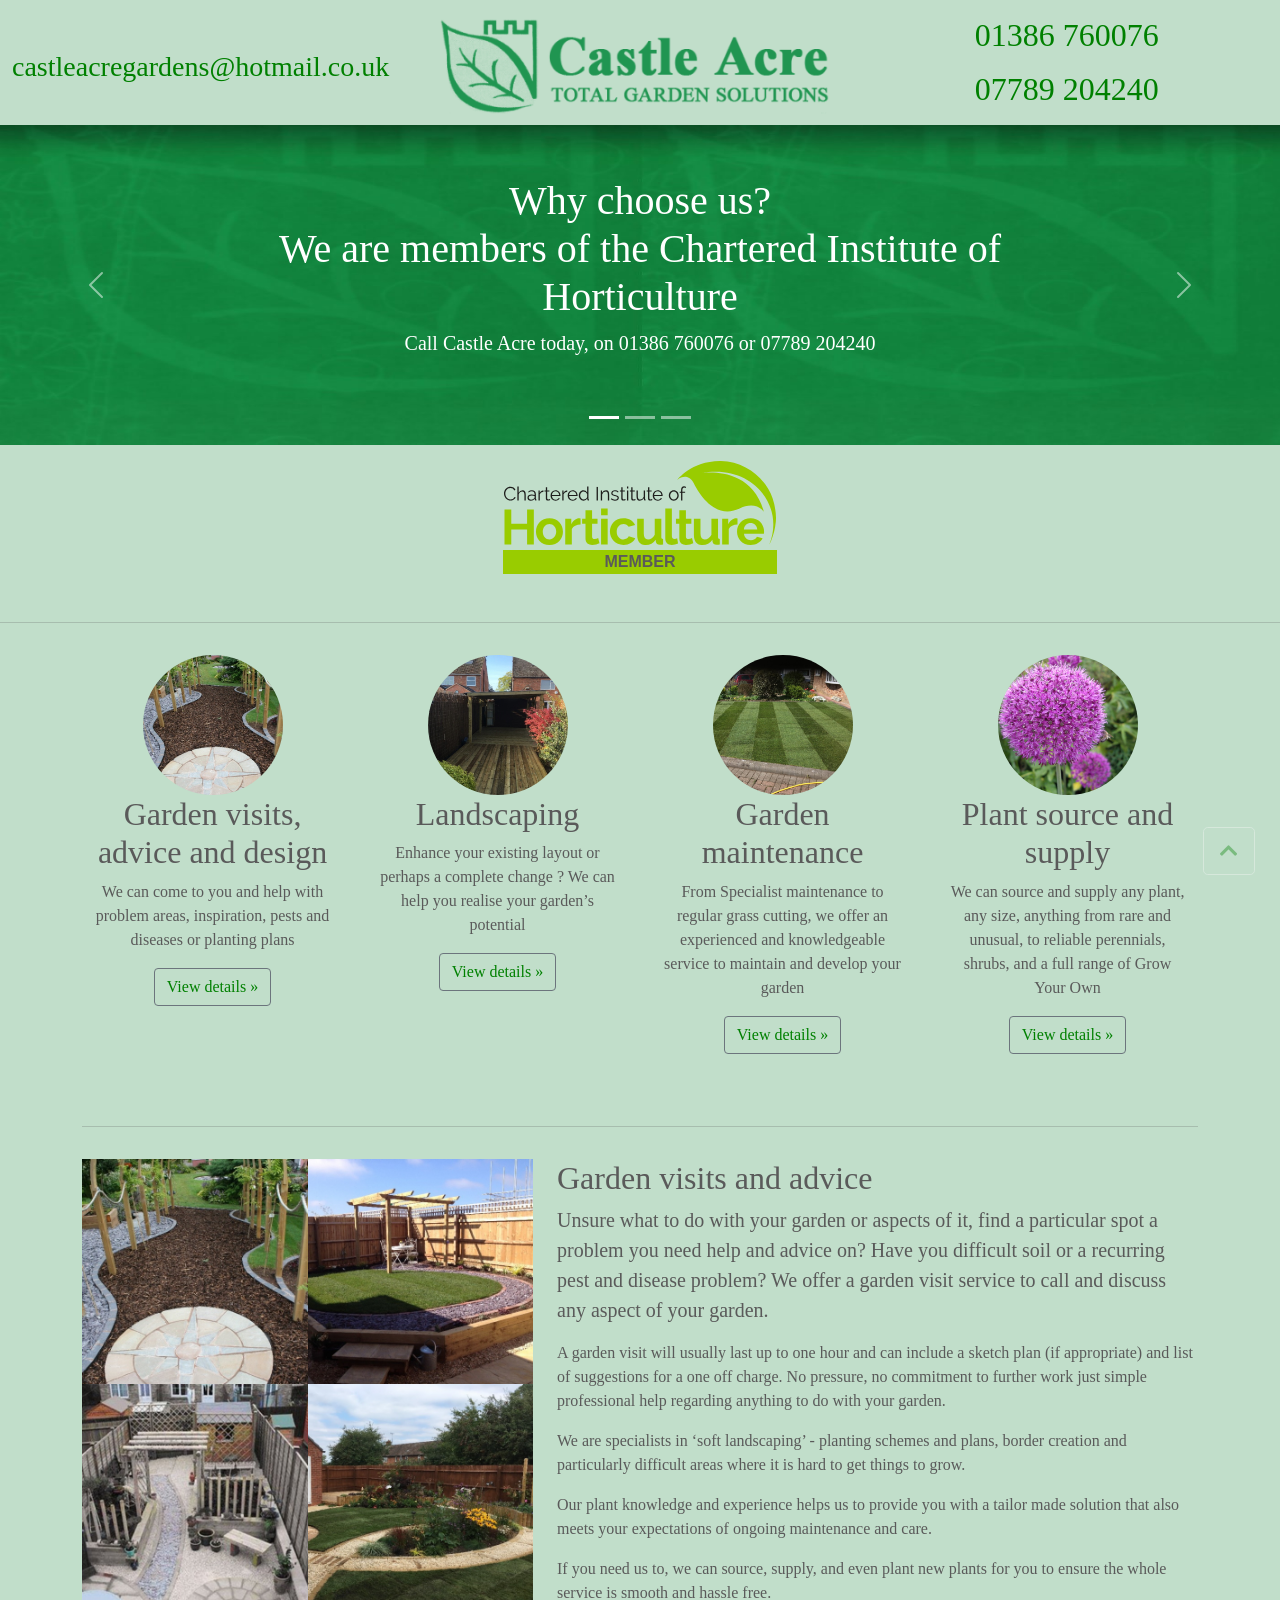
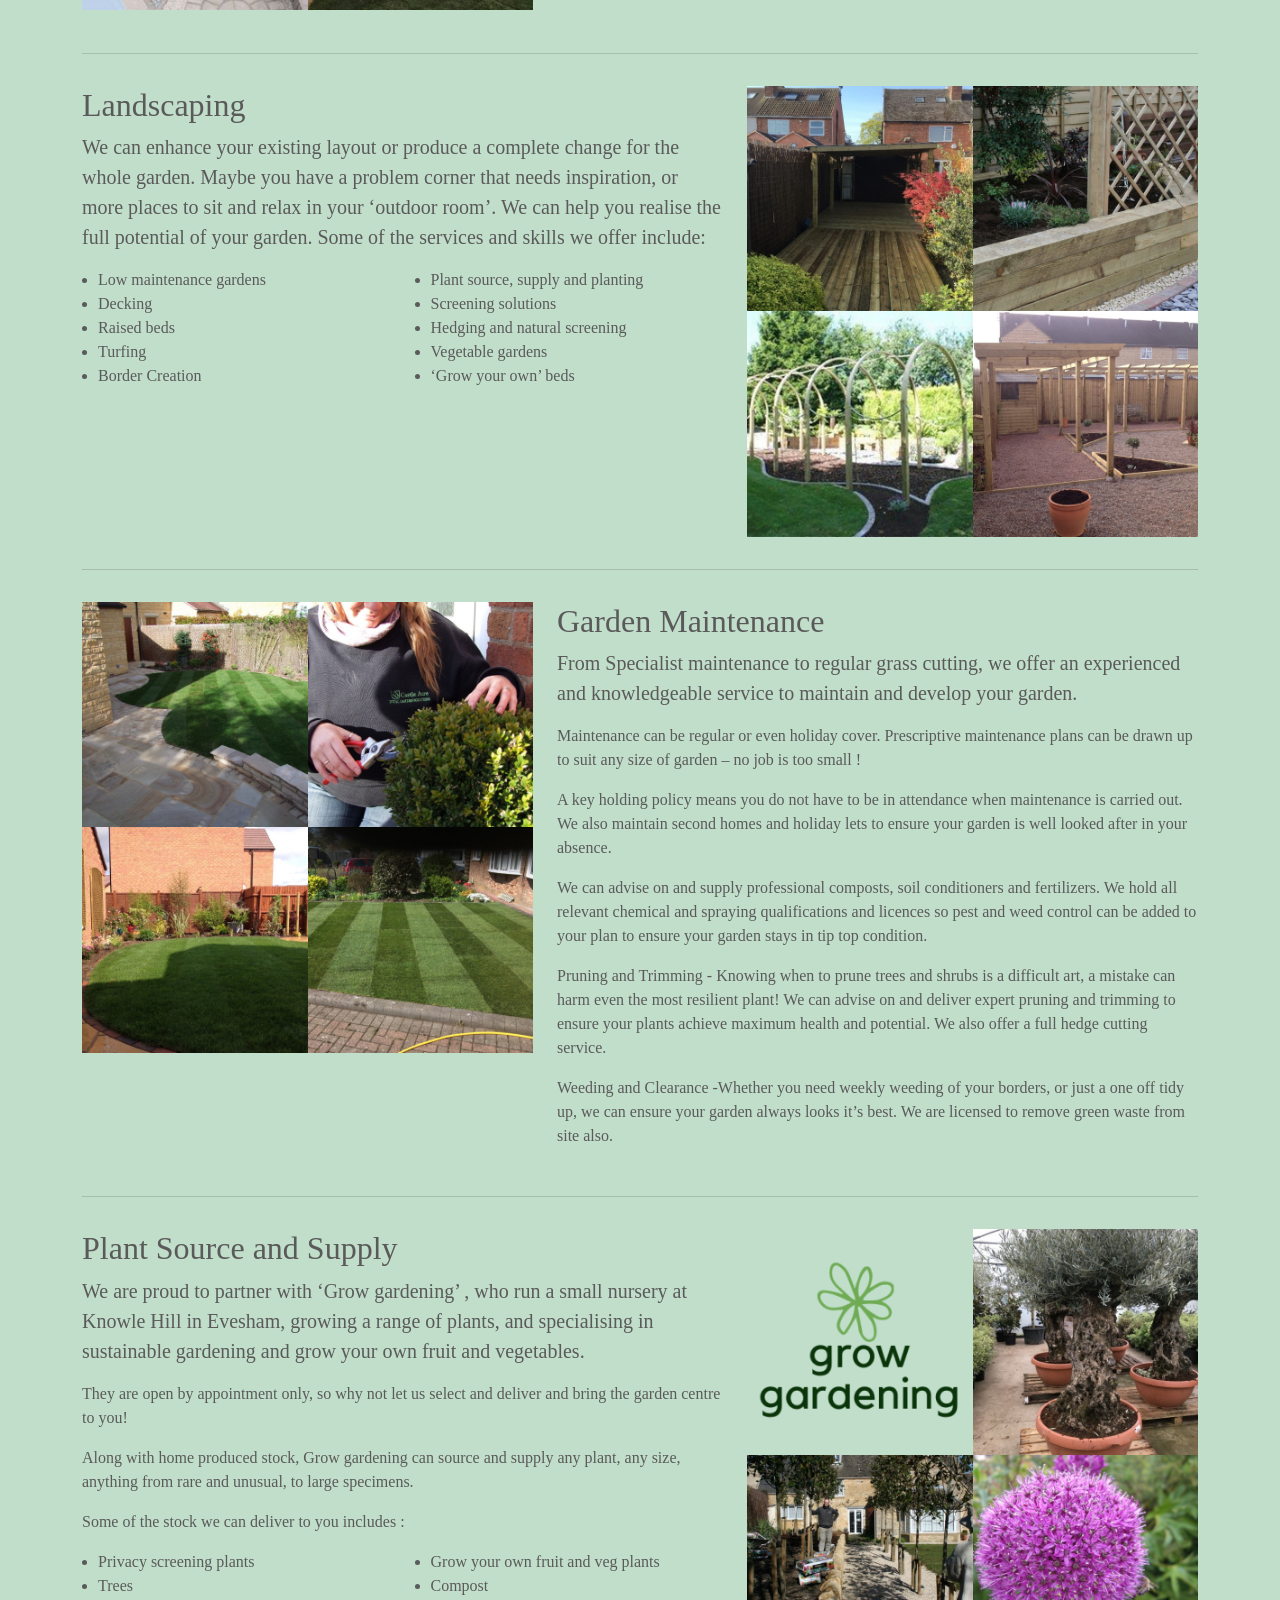
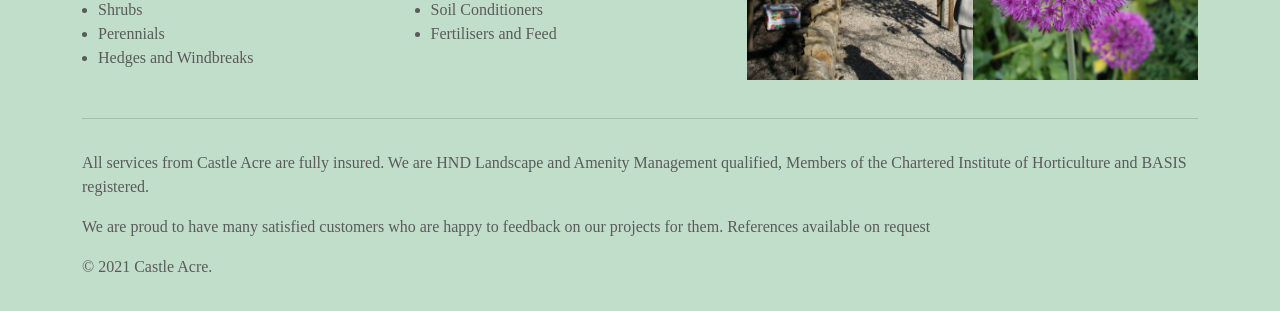
<file: index.html>
<!doctype html>
<html lang="en">

<head>
    <meta charset="utf-8">
    <meta name="viewport" content="width=device-width, initial-scale=1.0">
    <meta name="keywords"
        content="horticulture, garden design, hedge cutting, lawn care, weed control, landscape design, garden design ideas, Evesham, Pershore, Broadway, Alcester, Gloucester, Castle Acre," />
    <meta name="description"
        content="Long established company offering professional services in all areas of horticulture. Gardens designs tailored to the individual. Call: 01386 760 076" />
    <meta name="twitter:card" content="summary" />
    <meta name="twitter:image" content="https://www.castleacregardening.co.uk/images/castlesquare.png" />
    <meta name="twitter:title" content="Garden &amp; Landscape Design – Evesham | Castle Acre" />
    <meta name="twitter:description"
        content="Long established company offering professional services in all areas of horticulture. Gardens designs tailored to the individual. Call: 01386 760 076" />
    
    <meta property="og:description"
        content="Long established company offering professional services in all areas of horticulture. Gardens designs tailored to the individual. Call: 01386 760 076" />
    <meta property="og:title" content="Garden &amp; Landscape Design – Evesham | Castle Acre" />
    <meta property="og:url"   content="https://www.castleacregardening.co.uk"/>
    <meta property="og:image" content="https://www.castleacregardening.co.uk/images/castlesquare.png" />
    <meta property="og:type"  content="website" />
    <meta property="og:locale" content="en_GB" />
    <meta name="robots" content="index" />
    <meta name="google-site-verification" content="F1bpp_HHGqVq9BwecPiX5k2wGTqiRFcR5PO2248V2AA" />
    

    <title>Garden &amp; Landscape Design – Evesham | Castle Acre</title>

    <link rel="canonical" href="https://www.castleacregardening.co.uk">

    <!-- Bootstrap core CSS -->
    <link href="./assets/dist/css/bootstrap.min.css" rel="stylesheet">
    <link href="https://use.fontawesome.com/releases/v5.2.0/css/all.css" rel="stylesheet">

    <link rel="icon" type="image/png" sizes="32x32" href="favicon-32x32.png">
    <link rel="icon" type="image/png" sizes="16x16" href="favicon-16x16.png">

    <!-- Custom styles for this template -->
    <link href="carousel.css" rel="stylesheet">
</head>

<body style="background-color:#c1deca;">
    <header>
        <nav  id="topSection" style="background-color:#c1deca;">
            <!--class="fixed-top" -->
            <div class="container-fluid">
                <div class="row">
                    <div class="col-lg my-auto d-none d-xl-block">
                        <h3><a href="mailto:castleacregardens@hotmail.co.uk">castleacregardens@hotmail.co.uk</a>
                        </h3>
                    </div>
                    <div class="col-lg">
                        <img src="images/castleacre_450.png" class="center img-fluid" alt="castle acre gardening logo"/>
                    </div>
                    <div class="col-lg my-auto">
                        <div class="row text-center" style="padding-bottom: 8px;">
                            <h2><a href="tel:01386760076">01386 760076</a></h2>
                        </div>
                        <div class="row text-center" style="padding-bottom: 8px;">
                            <h2><a href="tel:07789204240">07789 204240</a></h2>
                        </div>
                        <div class="row text-center d-xl-none">
                            <h3><a href="mailto:castleacregardens@hotmail.co.uk">castleacregardens@hotmail.co.uk</a>
                            </h3>
                        </div>
                    </div>
                </div>
            </div>
        </nav>
    </header>

    <main>
        <div id="myCarousel" class="carousel slide " data-bs-ride="carousel">
            <ol class="carousel-indicators d-none d-lg-flex">
                <li data-bs-target="#myCarousel" data-bs-slide-to="0" class="active"></li>
                <li data-bs-target="#myCarousel" data-bs-slide-to="1"></li>
                <li data-bs-target="#myCarousel" data-bs-slide-to="2"></li>
            </ol>
            <div class="carousel-inner">
                <div class="carousel-item active">

                    <img src="images/leaves.jpg" class="bd-placeholder-img" alt="a green background with leaves embossed on them"/>

                    <div class="container">
                        <div class="carousel-caption">
                            <h2 class="h1">Why choose us? <br/> We are members of the Chartered Institute of Horticulture</h2>
                            <p> Call Castle Acre today, on <a href="tel:01386760076" class="carousel-link">01386&nbsp;760076</a> or <a href="tel:07789204240" class="carousel-link">07789&nbsp;204240</a></p>
                        </div>
                    </div>
                </div>
                <div class="carousel-item">
                    <img src="images/leaves.jpg" class="bd-placeholder-img"  alt="a green background with leaves embossed on them"/>

                    <div class="container">
                        <div class="carousel-caption">
                            <h2 class="h1">Why choose us? <br/>We have over 35 years of Specialist knowledge and Experience</h2>
                            <p> Call Castle Acre today, on <a href="tel:01386760076" class="carousel-link">01386&nbsp;760076</a> or <a href="tel:07789204240" class="carousel-link">07789&nbsp;204240</a></p>
                        </div>
                    </div>
                </div>
                <div class="carousel-item">
                    <img src="images/leaves.jpg" class="bd-placeholder-img"  alt="a green background with leaves embossed on them"/>

                    <div class="container">
                        <div class="carousel-caption">
                            <h2 class="h1">Why choose us? <br/> We have Professional Qualifications gained at Pershore College of Horticulture
                            </h2>
                            <p> Call Castle Acre today, on <a href="tel:01386760076" class="carousel-link">01386&nbsp;760076</a> or <a href="tel:07789204240" class="carousel-link">07789&nbsp;204240</a></p>
                        </div>
                    </div>
                </div>
            </div>
            <a class="carousel-control-prev" href="#myCarousel" role="button" data-bs-slide="prev">
                <span class="carousel-control-prev-icon" aria-hidden="true"></span>
                <span class="visually-hidden">Previous</span>
            </a>
            <a class="carousel-control-next" href="#myCarousel" role="button" data-bs-slide="next">
                <span class="carousel-control-next-icon" aria-hidden="true"></span>
                <span class="visually-hidden">Next</span>
            </a>
        </div>


        <div class="container">
            <div class="row">
                <div class="col">
                    <img src="images/CIH.svg" height="84" class="center" alt="logo of the Chartered Institute of Horticulture"/>

                </div>
            </div>
            <div class="row">
                <div class="col">
                    <!-- <p class="text-center"  style="width:400px; font-weight: bold; margin-top:5px;font-family: sans-serif; margin-left:60px; margin-right:60px; background-color:#99CC00;">MEMBER</p>                  -->
                    <div class="d-flex justify-content-center ">
                        <p class="text-center"
                            style="width:274px; font-weight: bold; margin-top:5px;font-family: sans-serif; background-color:#99CC00;">
                            MEMBER</p>
                    </div>
                </div>
            </div>
        </div>

        <hr class="featurette-divider">

        <!-- Marketing messaging and featurettes
  ================================================== -->
        <!-- Wrap the rest of the page in another container to center all the content. -->

        <div class="container marketing">

            <!-- Three columns of text below the carousel -->
            <div class="row">
                <div class="col-lg-3">
                    <img src="images/GardenVisitsAdviceAndDesign/Picture1_500x500.jpg"
                        class="bd-placeholder-img rounded-circle" width="140" height="140"
                        alt="Bark path framed by cobbles and blue slate shingle" />
                    <h2>Garden visits, advice and design</h2>
                    <p>We can come to you and help with problem areas, inspiration, pests and diseases or planting plans
                    </p>
                    <p><a class="btn btn-secondary anchor" href="#advice" role="button">View details &raquo;</a></p>
                </div><!-- /.col-lg-4 -->

                <div class="col-lg-3">
                    <img src="images/Landscaping/Picture6_500x500.jpg" class="bd-placeholder-img rounded-circle"
                        width="140" height="140" 
                        alt="A raised wooden deck under a wooden pergola"/>
                    <h2>Landscaping</h2>
                    <p>Enhance your existing layout or perhaps a complete change ? We can help you realise your garden’s
                        potential</p>
                    <p><a class="btn btn-secondary anchor" href="#landscaping" role="button">View details &raquo;</a>
                    </p>
                </div><!-- /.col-lg-4 -->

                <div class="col-lg-3">
                    <img src="images/GardenMaintenance/Picture15.jpg" class="bd-placeholder-img rounded-circle"
                        width="140" height="140" 
                        alt="A brick block driveway leading onto a well manicured lawn"/>
                    <h2>Garden maintenance</h2>
                    <p>From Specialist maintenance to regular grass cutting, we offer an experienced and knowledgeable
                        service to maintain and develop your garden</p>
                    <p><a class="btn btn-secondary" href="#garden" role="button">View details &raquo;</a></p>
                </div><!-- /.col-lg-4 -->

                <div class="col-lg-3">
                    <img src="images/PlantSourceAndSupply/Picture19_500x500.jpg"
                        class="bd-placeholder-img rounded-circle" width="140" height="140"
                        alt="A huge round purple alium flower in front of dark green foliage" />
                    <h2>Plant source and supply</h2>
                    <p>We can source and supply any plant, any size, anything from rare and unusual, to reliable
                        perennials, shrubs, and a full range of Grow Your Own</p>
                    <p><a class="btn btn-secondary" href="#nursery" role="button">View details &raquo;</a></p>
                </div><!-- /.col-lg-4 -->
            </div><!-- /.row -->


            <!-- START THE FEATURETTES -->

            <!-- <div id="btnTop" class="fixed-action-btn smooth-scroll" style="bottom: 45px; right: 24px;display: none;">
                <a href="#topSection" class="btn-floating btn-large red">
                  <i class="fa fa-arrow-up"></i>
                </a>
              </div> -->

              <a id="back-to-top" href="#" class="btn btn-light btn-lg back-to-top" role="button"><i class="fas fa-chevron-up"></i></a>

            <hr class="featurette-divider" id="advice">
            <div class="row featurette">
                <div class="col-md-7 order-md-2">
                    <h2>Garden visits and advice</h2>
                    <p class="lead">Unsure what to do with your garden or aspects of it, find a particular spot a
                        problem you need help and advice on? Have you difficult soil or a recurring pest and disease
                        problem? We offer a garden visit service to call and discuss any aspect of your garden.
                    </p>
                    <p>
                        A garden visit will usually last up to one hour and can include a sketch plan (if appropriate)
                        and list of suggestions for a one off charge. No pressure, no commitment to further work just
                        simple professional help regarding anything to do with your garden.
                    </p>
                    <p>
                        We are specialists in ‘soft landscaping’ - planting schemes and plans, border creation and
                        particularly difficult areas where it is hard to get things to grow.
                    </p>
                    <p>
                        Our plant knowledge and experience helps us to provide you with a tailor made solution that also
                        meets your expectations of ongoing maintenance and care.
                    </p>
                    <p>
                        If you need us to, we can source, supply, and even plant new plants for you to ensure the whole
                        service is smooth and hassle free.
                    </p>
                </div>
                <div class="col-md-5 order-md-1">
                    <div class="row g-0">
                        <div class="col"><img src="images/GardenVisitsAdviceAndDesign/Picture1_500x500.jpg"
                            alt="Bark path framed by cobbles and blue slate shingle with a stone circle featuring a sundial motif and a rustic fence bordering the path onto a landscaped lawn."
                                class="img-fluid" />
                        </div>
                        <div class="col"><img src="images/GardenVisitsAdviceAndDesign/Picture2_500x500.jpg"
                            alt="Wooden steps up to a raised path of blue slate shingle and cobbles, surrounding a lush lawn with a wooden pergola creating shade over a private seating area in the corner of the garden"
                                class="img-fluid" />
                        </div>
                    </div>
                    <div class="row g-0">
                        <div class="col"><img src="images/GardenVisitsAdviceAndDesign/Picture3_500x500.jpg"
                            alt="An aerial shot of a landscaped garden featuring a stone circle and winding paths, a rustic wooden pergola and raised wooden beds full of shrubs backed by trellis for privacy"
                                class="img-fluid" />
                        </div>
                        <div class="col"><img src="images/GardenVisitsAdviceAndDesign/Picture4_500x500.jpg"
                            alt="A circular lawn bordered by a low wooden bed of shrubs and perennials, with a winding limestone and cobble path dissecting a lush green lawn and feature plant beds full of colourful shrubs and perennials"
                                class="img-fluid" />
                        </div>
                    </div>
                </div>
            </div>

            <hr class="featurette-divider" id="landscaping">
            <div class="row featurette">
                <div class="col-md-7 ">
                    <h2>Landscaping</h2>
                    <p class="lead">We can enhance your existing layout or produce a complete change for the whole
                        garden. Maybe you have a problem corner that needs inspiration, or more places to sit and relax
                        in your ‘outdoor room’. We can help you realise the full potential of your garden. Some of the
                        services and skills we offer include: </p>
                    <div class="row">
                        <ul class="col-md-6">
                            <li>Low maintenance gardens </li>
                            <li>Decking </li>
                            <li>Raised beds </li>
                            <li>Turfing </li>
                            <li>Border Creation </li>
                        </ul>
                        <ul class="col-md-6">
                            <li>Plant source, supply and planting</li>
                            <li>Screening solutions</li>
                            <li>Hedging and natural screening</li>
                            <li>Vegetable gardens</li>
                            <li>‘Grow your own’ beds</li>
                        </ul>
                    </div>
                </div>
                <div class="col-md-5 order-md-1">
                    <div class="row g-0">
                        <div class="col"><img src="images/Landscaping/Picture6_500x500.jpg" class="img-fluid" alt="A raised wooden deck under a wooden pergola with shady roof and bordered by colourful shrubs and trees" />
                        </div>
                        <div class="col"><img src="images/Landscaping/Picture7_500x500.jpg" class="img-fluid" alt="A raised wooden bed packed full of shrubs and grasses with a trellis to grow climbers up and bordered by a limestone, cobble and blue slate shingle path"  />
                        </div>
                    </div>
                    <div class="row g-0">
                        <div class="col"><img src="images/Landscaping/Picture8_500x500.jpg" class="img-fluid" alt="A wooden rose arch walkway over a winding bark path defined by cobble and brick borders next to a lush green lawn and plant beds full of shrubs and perennials"/>
                        </div>
                        <div class="col"><img src="images/Landscaping/Picture9_500x500.jpg" class="img-fluid" alt="A wooden pergola arch covering a structural garden with angular wooden beds and planted with ornamental trees"/>
                        </div>
                    </div>
                </div>
            </div>

            <hr class="featurette-divider" id="garden">
            <div class="row featurette">
                <div class="col-md-7 order-md-2">
                    <h2>Garden Maintenance</h2>
                    <p class="lead">
                        From Specialist maintenance to regular grass cutting, we offer an experienced and knowledgeable
                        service to maintain and develop your garden.
                    </p>
                    <p>
                        Maintenance can be regular or even holiday cover. Prescriptive maintenance plans can be drawn up
                        to suit any size of garden – no job is too small !
                    </p>
                    <p>
                        A key holding policy means you do not have to be in attendance when maintenance is carried out.
                        We also maintain second homes and holiday lets to ensure your garden is well looked after in
                        your absence.
                    </p>
                    <p>
                        We can advise on and supply professional composts, soil conditioners and fertilizers. We hold
                        all relevant chemical and spraying qualifications and licences so pest and weed control can be
                        added to your plan to ensure your garden stays in tip top condition.
                    </p>
                    <p>
                        Pruning and Trimming - Knowing when to prune trees and shrubs is a difficult art, a mistake can
                        harm even the most resilient plant! We can advise on and deliver expert pruning and trimming to
                        ensure your plants achieve maximum health and potential. We also offer a full hedge cutting
                        service.
                    </p>
                    <p>
                        Weeding and Clearance -Whether you need weekly weeding of your borders, or just a one off tidy
                        up, we can ensure your garden always looks it’s best. We are licensed to remove green waste from
                        site also.
                    </p>
                </div>
                <div class="col-md-5">
                    <div class="row g-0">
                        <div class="col"><img src="images/GardenMaintenance/Picture11.jpg" class="img-fluid" alt="Indian sandstone paving with a low Cotswold stone wall and a sculpted lush green lawn border by rustic fencing and trellis with plants and perennials"/>
                        </div>
                        <div class="col"><img src="images/GardenMaintenance/Picture13.jpg" class="img-fluid" alt="A trimmed box hedge shaped into a ball being pruned by someone with red secateurs"/>
                        </div>
                    </div>
                    <div class="row g-0">
                        <div class="col"><img src="images/GardenMaintenance/Picture14.jpg" class="img-fluid" alt="A lush green lawn bordered by colourful plants and perennials and edged with neat brick blocks, and a Cotswold stone paved patio"/>
                        </div>
                        <div class="col"><img src="images/GardenMaintenance/Picture15.jpg" class="img-fluid" alt=" A brick block driveway leading onto a well manicured lawn with shrubs and low growing plants in the distance"/>
                        </div>
                    </div>
                </div>
            </div>

            <hr class="featurette-divider" id="nursery">
            <div class="row featurette">
                <div class="col-md-7 order-md-1">
                    <h2>Plant Source and Supply</h2>
                    <p class="lead">We are proud to partner with ‘Grow gardening’ , who run a small nursery at Knowle
                        Hill in Evesham, growing a range of plants, and specialising in sustainable gardening and grow
                        your own fruit and vegetables. </p>
                    <p>They are open by appointment only, so why not let us select and deliver and bring the garden
                        centre to you!
                    </p>
                    <p>
                        Along with home produced stock, Grow gardening can source and supply any plant, any size,
                        anything from rare and unusual, to large specimens.
                    </p>
                    <p>
                        Some of the stock we can deliver to you includes :
                    </p>
                    <div class="row ">
                        <ul class="col">
                            <li>Privacy screening plants</li>
                            <li>Trees</li>
                            <li>Shrubs</li>
                            <li>Perennials</li>
                            <li>Hedges and Windbreaks</li>
                        </ul>
                        <ul class="col">
                            <li>Grow your own fruit and veg plants</li>
                            <li>Compost</li>
                            <li>Soil Conditioners</li>
                            <li>Fertilisers and Feed</li>
                        </ul>
                    </div>
                </div>
                <div class="col-md-5 order-md-2">
                    <div class="row g-0">
                        <div class="col"><a href="https://www.growgardening.co.uk"><img src="images/growsquare.png"
                                class="img-fluid" 
                                alt="A grow gardening logo of green writing with a cartoon flower behind"/></a>
                        </div>
                        <div class="col"><img src="images/PlantSourceAndSupply/Picture17_500x500.jpg"
                                class="img-fluid" 
                                alt="Mature Olive trees in terracotta pots on wooden bases surrounded by other new plants to
                                buy in pots"/>
                        </div>
                    </div>
                    <div class="row g-0">
                        <div class="col"><img src="images/PlantSourceAndSupply/Picture18_500x500.jpg"
                                class="img-fluid" 
                                alt="An avenue of trees planted along a Cotswold stone walled driveway"/>
                        </div>
                        <div class="col"><img src="images/PlantSourceAndSupply/Picture19_500x500.jpg"
                                class="img-fluid" 
                                alt="A huge round purple alium flower in front of dark green foliage"/>
                        </div>
                    </div>

                </div>
            </div>

            <hr class="featurette-divider">

            <!-- /END THE FEATURETTES -->

        </div><!-- /.container -->

        <!-- FOOTER -->
        <footer class="container">
            <p>All services from Castle Acre are fully insured. We are HND Landscape and Amenity Management qualified,
                Members of the Chartered Institute of Horticulture and BASIS registered.</p>
            <p>We are proud to have many satisfied customers who are happy to feedback on our projects for them.
                References available on request</p>
            <!-- <p>&copy; 2017-2020 Castle Acre. &middot; <a href="#">Privacy</a> &middot; <a href="#">Terms</a></p> -->
            <p>&copy; 2021 Castle Acre.</p>
        </footer>
    </main>

    <script src="./assets/dist/js/bootstrap.bundle.min.js"></script>
    <script
    src="https://code.jquery.com/jquery-3.5.1.min.js"
    integrity="sha256-9/aliU8dGd2tb6OSsuzixeV4y/faTqgFtohetphbbj0="
    crossorigin="anonymous"></script>

    <script>
        $(document).ready(function(){
            $(window).scroll(function () {
                    if ($(this).scrollTop() > 50) {
                        $('#back-to-top').fadeIn();
                    } else {
                        $('#back-to-top').fadeOut();
                    }
                });
                // scroll body to 0px on click
                $('#back-to-top').click(function () {
                    $('body,html').animate({
                        scrollTop: 0
                    }, 400);
                    return false;
                });
        });
    </script>

    <!-- JSON-LD markup generated by Google Structured Data Markup Helper. -->
    <script type="application/ld+json">
    {
      "@context" : "http://schema.org",
      "@type" : "LocalBusiness",
      "name" : "Castle Acre Gardening",
      "telephone" : "01386 760076",
      "email" : "castleacregardens@hotmail.co.uk",
      "image" : "https://www.castleacregardening.co.uk/images/castleacre_450.png"
    }
    </script>
</body>
</html>
</file>
<file: carousel.css>
/* GLOBAL STYLES
-------------------------------------------------- */
/* Padding below the footer and lighter body text */

body {
  padding-top: 1rem;
  padding-bottom: 1rem;
  color: #5a5a5a;
  font-family: "Times New Roman";
}


/* CUSTOMIZE THE CAROUSEL
-------------------------------------------------- */

/* Carousel base class */
.carousel {
  margin-bottom: 1rem;
}
/* Since positioning the image, we need to help out the caption */
.carousel-caption {
  bottom: 3rem;
  z-index: 10;
}

/* Declare heights because of positioning of img element */
.carousel-item {
  height: 20rem;
}
.carousel-item > img {
  position: absolute;
  top: 0;
  left: 0;
  min-width: 100%;
  height: 20rem;
}


/* MARKETING CONTENT
-------------------------------------------------- */

/* Center align the text within the three columns below the carousel */
.marketing .col-lg-4 {
  margin-bottom: 1.5rem;
  text-align: center;
}
.marketing .col-lg-3 {
  margin-bottom: 1.5rem;
  text-align: center;
}
.marketing h2 {
  font-weight: 400;
}
/* rtl:begin:ignore */
.marketing .col-lg-4 p {
  margin-right: .75rem;
  margin-left: .75rem;
}
.marketing .col-lg-3 p {
  margin-right: .75rem;
  margin-left: .75rem;
}
/* rtl:end:ignore */


/* Featurettes
------------------------- */

.featurette-divider {
  margin: 2rem 0; /* Space out the Bootstrap <hr> more */
}

/* Thin out the marketing headings */
.featurette-heading {
  font-weight: 300;
  line-height: 1;
  /* rtl:remove */
  letter-spacing: -.05rem;
}


/* RESPONSIVE CSS
-------------------------------------------------- */

@media (min-width: 40em) {
  /* Bump up size of carousel content */
  .carousel-caption p {
    margin-bottom: 1.25rem;
    font-size: 1.25rem;
    line-height: 1.4;
  }

  .featurette-heading {
    font-size: 50px;
  }
}

@media (min-width: 62em) {
  .featurette-heading {
    margin-top: 7rem;
  }
}

.bd-placeholder-img {
  font-size: 1.125rem;
  text-anchor: middle;
  -webkit-user-select: none;
  -moz-user-select: none;
  user-select: none;
}

@media (min-width: 768px) {
  .bd-placeholder-img-lg {
      font-size: 3.5rem;
  }
}

a:link {
  color: green;
  background-color: transparent;
  text-decoration: none;
}

li
{
  margin-left: 1rem;
}

a:visited {
  color: green;
  background-color: transparent;
  text-decoration: none;
}

a.carousel-link:link {
  color: white;
  background-color: transparent;
  text-decoration: none;
}

a.carousel-link:visited {
  color: white;
  background-color: transparent;
  text-decoration: none;
}

/* a.anchor {
  display: block;
  position: relative;
  top: -250px;
  visibility: hidden;
} */

.center {
  display: block;
  margin-left: auto;
  margin-right: auto;
}

.back-to-top {
position: fixed;
bottom: 25px;
right: 25px;
display: none;
}
</file>
